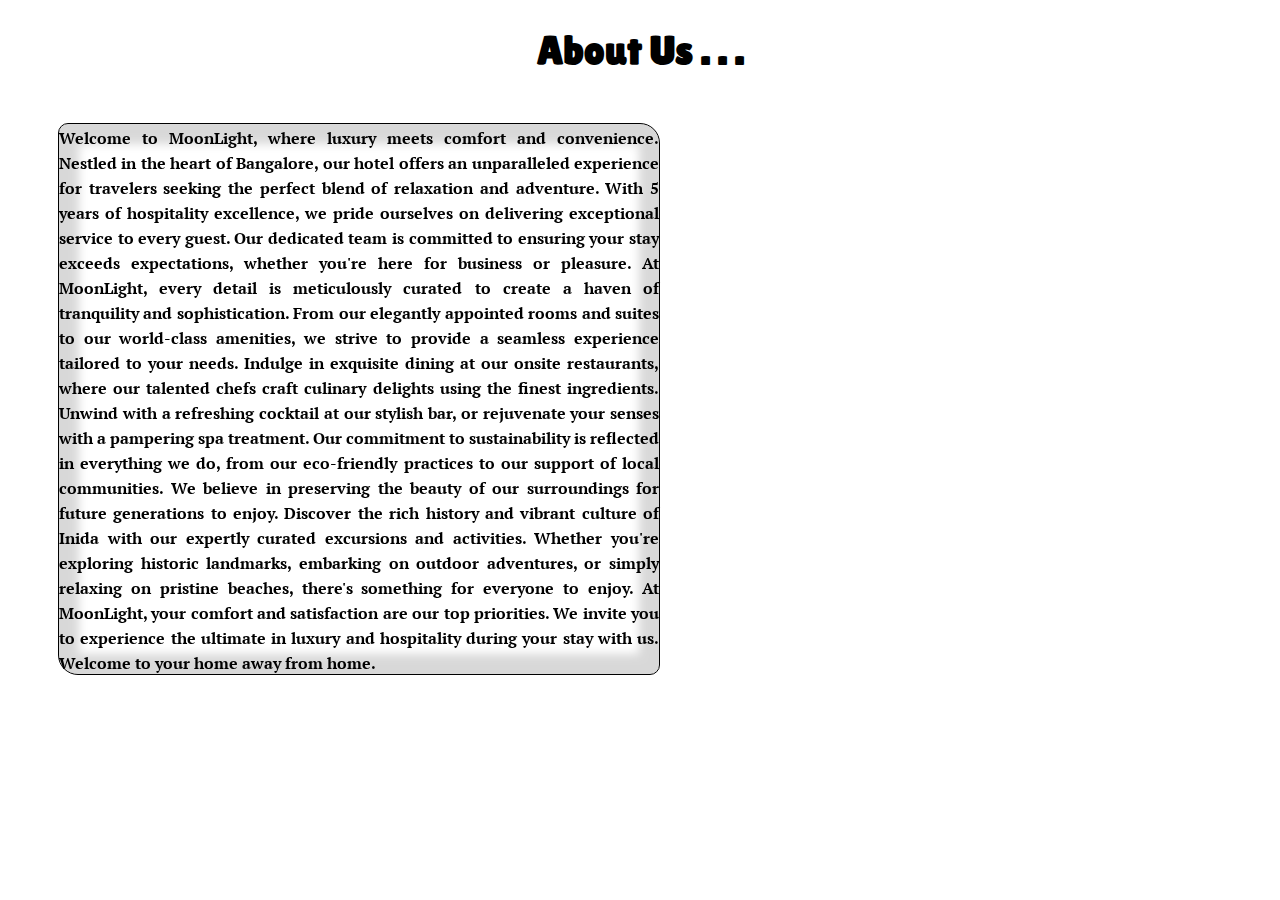
<file: about.html>
<!DOCTYPE html>
<html lang="en">
<head>
    <meta charset="UTF-8">
    <meta name="viewport" content="width=device-width, initial-scale=1.0">
    <title>About</title>
    <style>
        @import url('https://fonts.googleapis.com/css2?family=PT+Serif:ital,wght@0,400;0,700;1,400;1,700&display=swap');
        @import url('https://fonts.googleapis.com/css2?family=Bebas+Neue&family=Lilita+One&display=swap');
        

        
        body{
            
            align-items: center;
            background-image: url('https://www.wallpapers13.com/wp-content/uploads/2016/02/Hotel-terrace-chairs-ocean-Maldives-Hd-wallpaper-2560x1440.jpg');
            background-size:cover;

        }
        h1{
            font-size: 2.5rem;
            font-weight: bold;
            display: flex;
            align-items: center;
            justify-content: center;
            font-family: "Lilita One", sans-serif;
            color: black;
            /* position: relative;
            top: -800px; */
        
        }
        .box1{
            height: 550px;
            width: 600px;
            border: 1px black solid;
            border-radius:  10px 20px 10px;
            margin-top: 50px;
            margin-left: 50px;
            /* position: relative;
            top: -800px; */
            background-color: transparent;
            backdrop-filter: blur(5px);
            box-shadow: 0px 0px 10px 20px rgba(0, 0, 0, 0.151) inset;
            

        }
        p{
            font-size: 1rem;
            color: black;
            font-family: "PT Serif", serif;
            display: flex;
            align-items: center;
            justify-content: center;
            margin-top: 2px;
            line-height: 25px;
            text-align: justify;
            font-weight: bold;
                
        }
    </style>
</head>
<body>
        <h1>About Us . . .</h1>
        <div class="box1">
            <p>
                Welcome to  MoonLight, where luxury meets comfort and convenience. Nestled in the heart of Bangalore, our hotel offers an unparalleled experience for travelers seeking the perfect blend of relaxation and adventure. 
        
                With 5 years of hospitality excellence, we pride ourselves on delivering exceptional service to every guest. Our dedicated team is committed to ensuring your stay exceeds expectations, whether you're here for business or pleasure.
        
                At MoonLight, every detail is meticulously curated to create a haven of tranquility and sophistication. From our elegantly appointed rooms and suites to our world-class amenities, we strive to provide a seamless experience tailored to your needs.
        
                Indulge in exquisite dining at our onsite restaurants, where our talented chefs craft culinary delights using the finest ingredients. Unwind with a refreshing cocktail at our stylish bar, or rejuvenate your senses with a pampering spa treatment.
        
                Our commitment to sustainability is reflected in everything we do, from our eco-friendly practices to our support of local communities. We believe in preserving the beauty of our surroundings for future generations to enjoy.
        
                Discover the rich history and vibrant culture of Inida with our expertly curated excursions and activities. Whether you're exploring historic landmarks, embarking on outdoor adventures, or simply relaxing on pristine beaches, there's something for everyone to enjoy.
        
                At MoonLight, your comfort and satisfaction are our top priorities. We invite you to experience the ultimate in luxury and hospitality during your stay with us. Welcome to your home away from home.
            </p>
        </div>
</body>
</html>
</file>
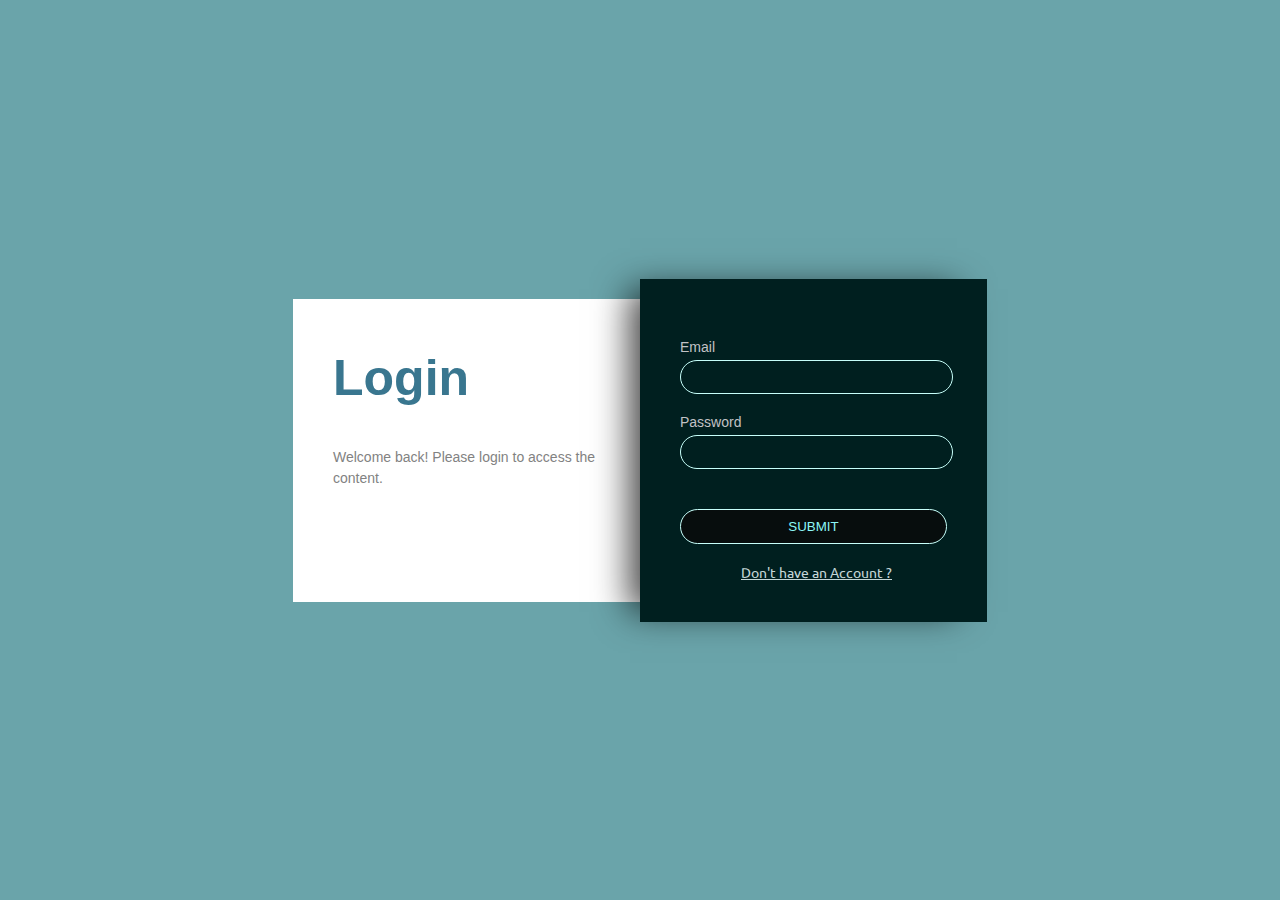
<file: login.html>
<!DOCTYPE html>
<html lang="en">

<head>
    <meta charset="utf-8">
    <meta http-equiv="X-UA-Compatible" content="IE=edge">
    <title>Login</title>
    <meta name="description" content="">
    <meta name="viewport" content="width=device-width, initial-scale=1">
    <style>
        
        @import url('https://fonts.googleapis.com/css2?family=ubuntu&display=swap');
        @import url('https://fonts.googleapis.com/css2?family=inter:wght@100&display=swap');


        ::selection {
            background: #a1944b;
        }
        
        body {
            background: #6aa4aa;
            font-family: 'inter ui', sans-serif;
            margin: 0;
            padding: 20px;
        }
        .page {
            background: #6aa4aa;
            display: flex;
            flex-direction: column;
            height: calc(100% - 40px);
            position: absolute;
            place-content: center;
            width: calc(100% - 40px);
        }

        .container {
            display: flex;
            height: 343px;
            margin: 0 auto;
            width: 694px;
        }

        .left {
            background: white;
            height: calc(100% - 40px);
            top: 20px;
            position: relative;
            width: 50%;
        }

        .login {
            color: #39768f;
            font-size: 50px;
            font-weight: 800;
            margin: 50px 40px 40px;
        }
        .msg {
            color: #828282;
            font-size: 14px;
            line-height: 1.5;
            font-weight: 400;
            margin: 40px;
        }
        .right {
            background: #001f1f;
            box-shadow: -20px 0px 34px -10px rgba(0,0,0,0.75);
            color: #F1F1F2;
            position: relative;
            width: 50%;
        }

        svg {
            position: absolute;
            width: 320px;
        }
        path {
            fill: none;
            stroke: url(#linearGradient);;
            stroke-width: 4;
            stroke-dasharray: 240 1386;
        }
        .form {
            margin: 40px;
            position: absolute;
        }
        label {
            color:  #c2c2c5;
            display: block;
            font-size: 14px;
            height: 16px;
            margin-top: 20px;
            margin-bottom: 5px;
        }
        input {
            background: transparent;
            border: 1px solid #c7fffa;
            border-radius:  25px;
            color: #47ffff;
            font-size: 17px;
            height: 30px;
            line-height: 30px;
            outline: none !important;
            width: 100%;
        }
        
        
        #submit {
            color: #8cf7f7;
            width: 100%;
            height:  35px;
            background: #070D0D;
            border: 1px solid #c7fffa;
            border-radius:  25px;
            margin-top: 40px;
            transition: color 1s ease-out;
            cursor: pointer;
            }
        #submit:hover{
            color: #b5c5f1;
        }
        #submit:active {
            color: #d0d0d2;
        }
        a{
            color: #c3d5d6;
            display: block;
            font-size: 14px;
            margin-top: 19px;
            margin-left: 61px;
            font-family: 'Ubuntu', sans-serif;
        }
    </style>
</head>

<body>
    <div class="page">
        <div class="container">
            <div class="left">
                <div class="login">Login</div>
                <div class="msg">Welcome back! Please login to access the content.</div>
            </div>

            <div class="right">
                <form class="form" action="Main.html">
                    <label for="email">Email</label>
                    <input type="email" id="email">

                    <label for="password">Password</label>
                    <input type="password" id="password">

                    <button type="s1" class="btn-submit" id="submit" value="Submit"
                        onclick="location.href='Main.html';">SUBMIT</button>
                      
                        

                    
                    <a href="Signup.html">Don't have an Account ?</a>
                </form>
            </div>
        </div>
    </div>
    <p><h6 style="text-align: center;color: white;">&copy 2023 Ashu x Krixna</h6></p>
</body>

</html>
</file>
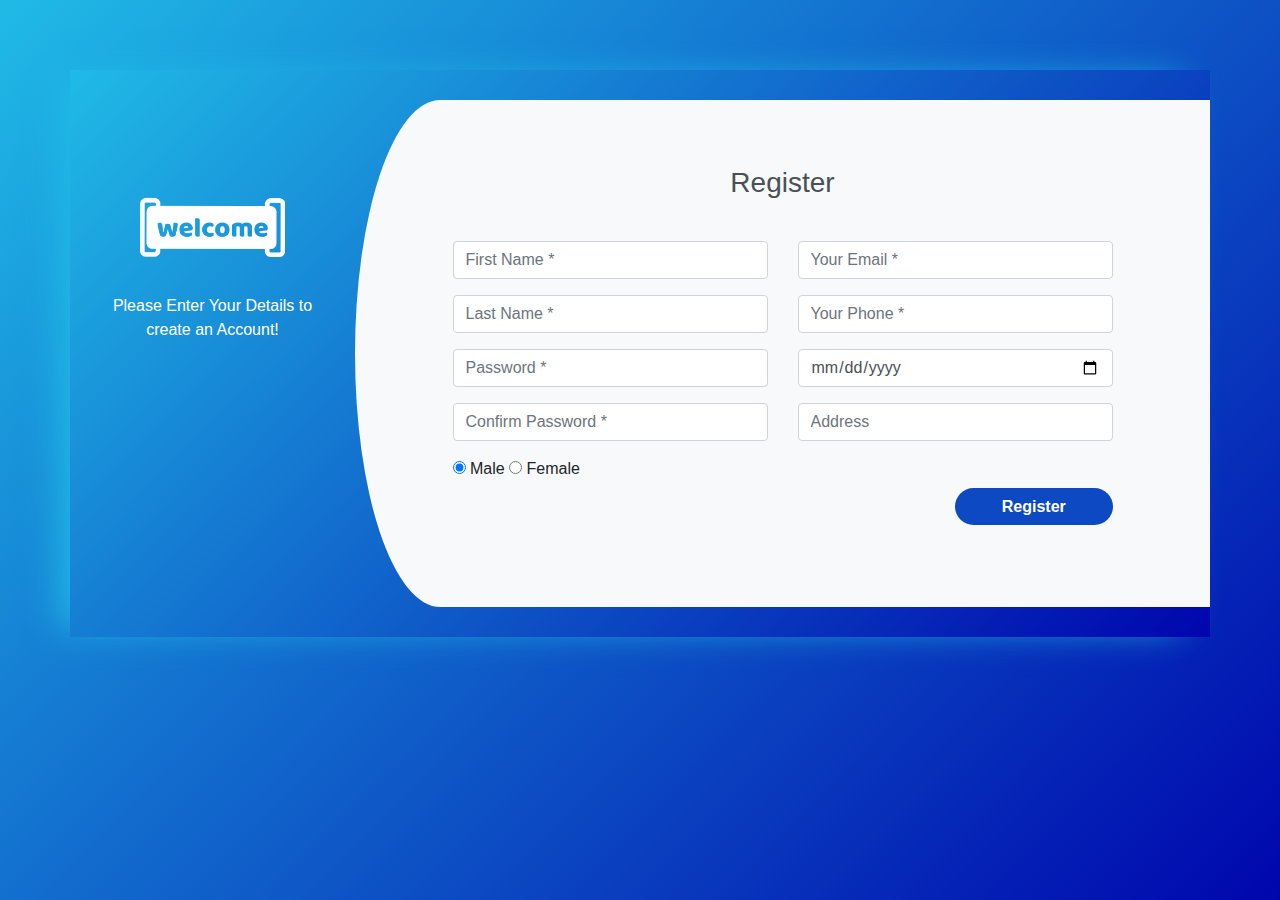
<file: signup.html>
<html lang="en">

<head>
    <meta charset="UTF-8">
    <meta http-equiv="X-UA-Compatible" content="IE=edge">
    <meta name="viewport" content="width=device-width, initial-scale=1.0">
    <title>Signup</title>
    <style>
        html {
            margin: 0px;
            height: 100%;
            width: 100%;
        }
    
        body {
            margin: 0px;
            width: 100%;
            margin-top: 182px;
            background: linear-gradient(135deg, rgb(32, 186, 230),rgb(0, 6, 173));
        }
        .register{
            background: linear-gradient(135deg, rgb(32, 186, 230),rgb(0, 6, 173));
            /* margin-top: 0%; comment */
            margin: auto;
            padding: 0px;
            margin-top: 70px;
            box-shadow: -20px 0px 34px -10px rgb(32, 186, 230);
        }

        .register-left{
            text-align: center;
            color: #fff;
            margin-top: 4%;
        }
        .register-left input{
            border: none;
            border-radius: 1.5rem;
            padding: 2%;
            width: 60%;
            background: #f8f9fa;
            font-weight: bold;
            color: #333C83;
            margin-top: 30%;
            margin-bottom: 3%;
            cursor: pointer;
        }
        .register-right{
            background: #f8f9fa;
            border-top-left-radius: 10% 50%;
            border-bottom-left-radius: 10% 50%;
            margin-top: 30px;
            margin-bottom: 30px;
        }

        .register-left img{
            margin-top: 15%;
            margin-bottom: 5%;
            width: 57%;
            -webkit-animation: wobble-hor-top 0.8s 10s infinite both;
            animation: wobble-hor-top 0.8s 10s infinite both;
        }
        @keyframes wobble-hor-top {
            0%,
            100% {
            transform: translateX(0%);
            transform-origin: 50% 50%;
            }
            15% {
            transform: translateX(-30px) rotate(6deg);
            }
            30% {
            transform: translateX(15px) rotate(-6deg);
            }
            45% {
            transform: translateX(-15px) rotate(3.6deg);
            }
            60% {
            transform: translateX(9px) rotate(-2.4deg);
            }
            75% {
            transform: translateX(-6px) rotate(1.2deg);
            }
        }
        

        .register-left p{
            font-weight: lighter;
            padding: 10%;
            margin-top: -17%;
        }
        .register .register-form{
            padding: 10%;
            margin-top: 10%;
        }
        .btnRegister{
            float: right;
            margin-top: 10%;
            border: none;
            border-radius: 1.5rem;
            padding: 2%;
            background: #0c49c2;
            color: #fff;
            font-weight: 600;
            width: 50%;
            cursor: pointer;
        }
        .register .nav-tabs{
            margin-top: 3%;
            border: none;
            background: #0c49c2;
            border-radius: 1.5rem;
            width: 28%;
            float: right;
        }
        .register .nav-tabs .nav-link{
            padding: 2%;
            height: 34px;
            font-weight: 600;
            color: #fff;
            border-top-right-radius: 1.5rem;
            border-bottom-right-radius: 1.5rem;
        }
        .register .nav-tabs .nav-link:hover{
            border: none;
        }
        .register .nav-tabs .nav-link.active{
            width: 114px;
            color: #0c49c2;
            border: 2px solid #0c49c2;
            border-top-left-radius: 1.5rem;
            border-bottom-left-radius: 1.5rem;
        }
        .register-heading{
            text-align: center;
            margin-top: 8%;
            margin-bottom: -15%;
            color: #495057;
    }
    </style>
</head>
<link rel="stylesheet" href="https://cdnjs.cloudflare.com/ajax/libs/twitter-bootstrap/4.3.1/css/bootstrap.min.css">
<script src="https://cdnjs.cloudflare.com/ajax/libs/jquery/3.2.1/jquery.min.js"></script>
<script src="https://cdnjs.cloudflare.com/ajax/libs/popper.js/1.12.9/umd/popper.min.js"></script>
<script src="https://cdnjs.cloudflare.com/ajax/libs/twitter-bootstrap/4.3.1/js/bootstrap.min.js"></script>

<body>
    <div class="container register">
        <div class="row">
            <div class="col-md-3 register-left">
                <img src="banner.png" alt="" />
                <p>Please Enter Your Details to create an Account!</p>
               <br/> 
            </div>
            <div class="col-md-9 register-right">
                <div class="tab-content" id="myTabContent">
                    <div class="tab-pane fade show active" id="home" role="tabpanel" aria-labelledby="home-tab">
                        <h3 class="register-heading">Register</h3>
                        <div class="row register-form">
                            <div class="col-md-6">
                                <div class="form-group">
                                    <input type="text" class="form-control" placeholder="First Name *" value="" />
                                </div>
                                <div class="form-group">
                                    <input type="text" class="form-control" placeholder="Last Name *" value="" />
                                </div>
                                <div class="form-group">
                                    <input type="password" class="form-control" placeholder="Password *" value="" />
                                </div>
                                <div class="form-group">
                                    <input type="password" class="form-control" placeholder="Confirm Password *"
                                        value="" />
                                </div>
                                <div class="form-group">
                                    <div class="maxl">
                                        <label class="radio inline">
                                            <input type="radio" name="gender" value="male" checked>
                                            <span> Male </span>
                                        </label>
                                        <label class="radio inline">
                                            <input type="radio" name="gender" value="female">
                                            <span>Female </span>
                                        </label>
                                    </div>
                                </div>
                            </div>
                            <div class="col-md-6">
                                <div class="form-group">
                                    <input type="email" class="form-control" placeholder="Your Email *" value="" />
                                </div>
                                <div class="form-group">
                                    <input type="text" minlength="10" maxlength="10" name="txtEmpPhone"
                                        class="form-control" placeholder="Your Phone *" value="" />
                                </div>
                                <div class="form-group">
                                    <input  type="date" name="myDate" class ="form-control">
                                </div>
                                <div class="form-group">
                                    <input type="text" class="form-control" placeholder="Address"
                                        value="" />
                                </div>
                                <input type="submit" class="btnRegister" value="Register" onclick="location.href='Main.html';"/>
                            </div>
                        </div>
                
                    
                    </div>
                </div>
            </div>
        </div>

    </div>
</body>

</html>
</file>
